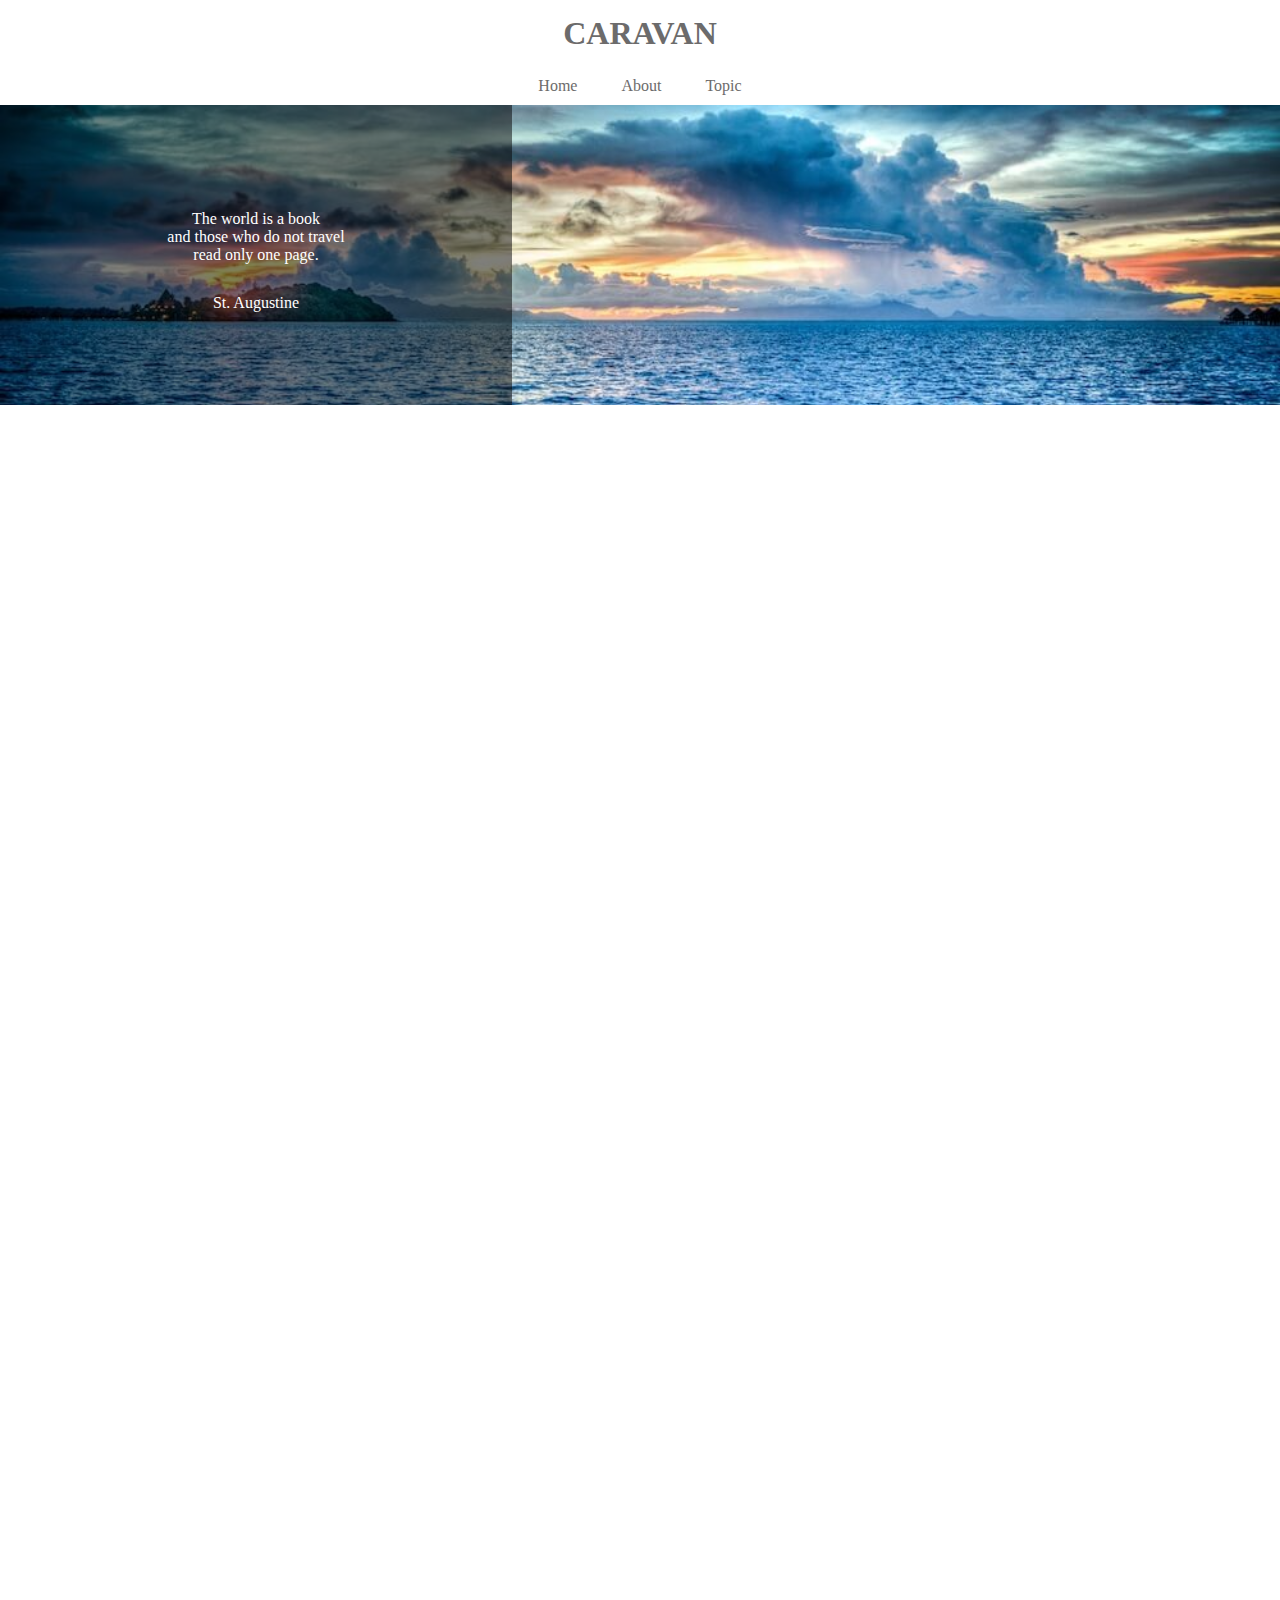
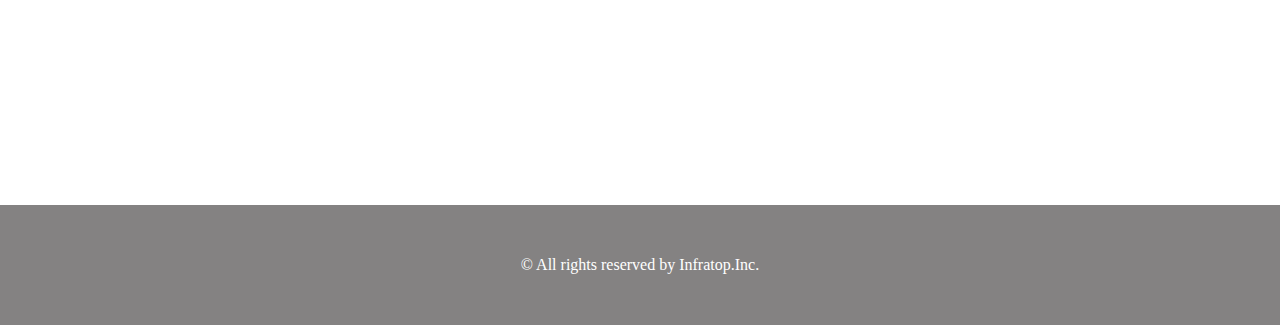
<file: caravan/index.html>
<!DOCTYPE html>
<html lang="ja">

<head>
  <meta charset="UTF-8" />
  <link rel="stylesheet" href="style.css">
  <title>CARAVAN</title>
</head>

<body>
  
  <!-- header -->
  <header>
    <h1 class="heading">
      <a href="index.html">
        CARAVAN
      </a>
    </h1>
  </header>

  <!-- navigation -->
  <nav>
    <ul class="nav-list">
      <li class="nav-list-item">
        <a href="index.html">Home</a>
      </li>
      <li class="nav-list-item">About</li>
      <li class="nav-list-item">Topic</li>
    </ul>
  </nav>

  <!-- main-visual -->
  <div class="main-visual">
    <div class="main-visual-content">
      <p class="main-visual-text">
        The world is a book <br/> 
        and those who do not travel <br/> 
        read only one page.
      </p>
      <p class="main-visual-name">
        St. Augustine
      </p>
    </div>
  </div>

  <!-- main -->
  <div class="main">
    <div class="blog"></div>
    <div class="sidebar"></div>
  </div>

  <!-- footer -->
  <footer>
    <p class="footer-text">© All rights reserved by Infratop.Inc.</p>    
  </footer>

</body>
</html>
</file>
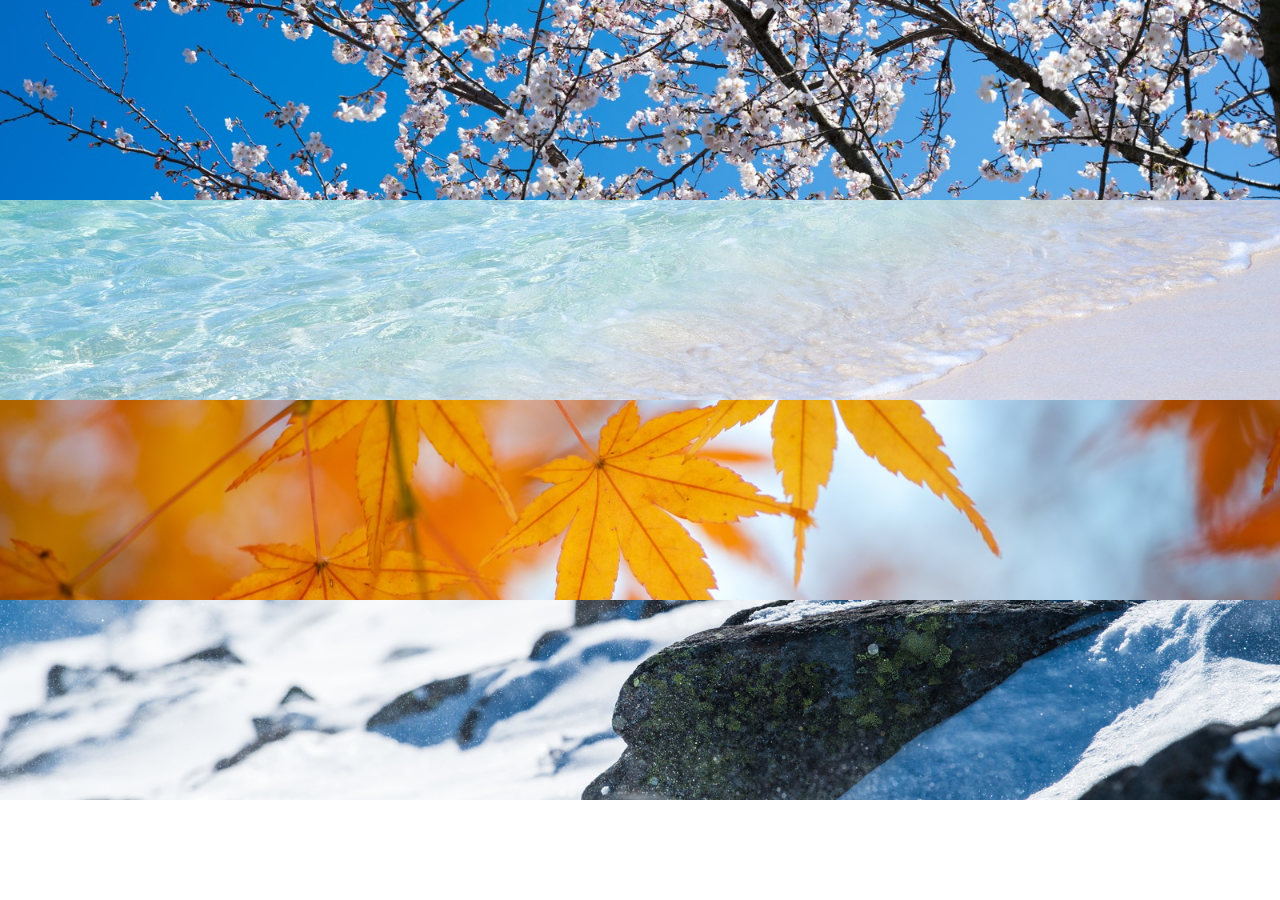
<file: chapter6_answer/index.html>
<!DOCTYPE html>
<html lang="ja">
  <head>
    <meta charset="UTF-8" />
    <title>6章演習</title>
    <link rel="stylesheet" href="style.css" />
  </head>
  <body>
    <div class="box1"></div>

    <div class="box2"></div>

    <div class="box3"></div>

    <div class="box4"></div>
  </body>
</html>
</file>
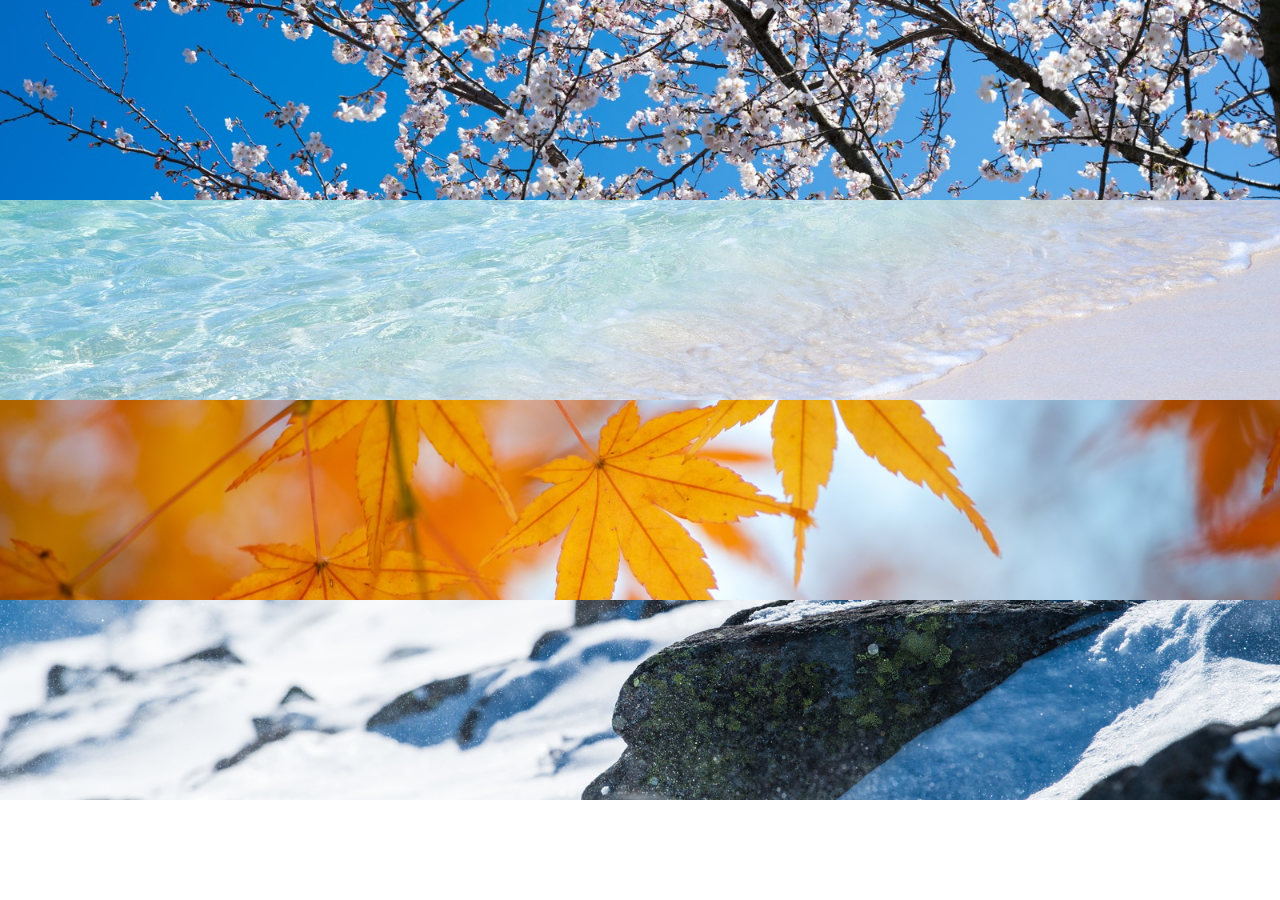
<file: exercise/index.html>
<!DOCTYPE html>
<html lang="ja">

<head>
  <meta charset="UTF-8" />
  <link rel="stylesheet" href="index.css">
  <title>1-6-exercise</title>
</head>

<body>
  <div class="content">
    <div class="photo1"></div>
    <div class="photo2"></div>
    <div class="photo3"></div>
    <div class="photo4"></div>
  </div>
</body>

</html>
</file>
<file: caravan/style.css>
*{
  margin: 0;
  padding: 0;
  box-sizing: border-box;
  color: #6c6b6b;
}

a{
  text-decoration: none;
}

header{
  width: 90%;
  padding: 15px 0;
  margin: 0 auto;
  text-align: center;
}

header .heading{
  font-size: 32px;
}

.nav-list{
  text-align: center;
  padding: 10px 0;
  margin: 0 auto;
}

.nav-list-item{
  list-style: none;
  display: inline-block;
  margin: 0 20px;
}

.main-visual{
  width: 100%;
  height: 300px;
  background-image: url(img/mv.jpg);
  background-size: cover;
  background-position: center;
}

.main-visual-content{
  width: 40%;
  height: 300px;
  background-color: rgba( 0, 0, 0, 0.5);
  text-align: center;
  padding-top: 105px;
}

.main-visual-text{
  color: white;
}

.main-visual-name {
  margin-top: 30px;
  color: #fff;
}

.main{
  width: 840px;
  display: flex;
  justify-content: center;
  margin: 0 auto;
}

.blog{
  width: 600px;
  height: 1400px;
}

.sidebar{
  width: 240px;
  height: 1400px;
}

footer{
  width: 100%;
  height: 120px;
  text-align: center;
  line-height: 120px;
  background-color: #848282;
}

.footer-text{
  color: #fff;
}
</file>
<file: chapter6_answer/style.css>
* {
  margin: 0;
  padding: 0;
  box-sizing: border-box;
}

.box1 {
  height: 200px;
  background-image: url(img/box1.jpg);
  background-size: cover;
  background-position: center;
}

.box2 {
  height: 200px;
  background-image: url(img/box2.jpg);
  background-size: cover;
  background-position: center;
}

.box3 {
  height: 200px;
  background-image: url(img/box3.jpg);
  background-size: cover;
  background-position: center;
}

.box4 {
  height: 200px;
  background-image: url(img/box4.jpg);
  background-size: cover;
  background-position: center;
}
</file>
<file: exercise/index.css>
*{
  margin: 0;
  padding: 0;
  box-sizing: border-box;
  color: #6c6b6b;
}

.content{

}

.photo1{
  background-image: url("./img/box1.jpg");
  background-size: cover;
  background-position: center;
  height: 200px;
}

.photo2{
  background-image: url("./img/box2.jpg");
  background-size: cover;
  background-position: center;
  height: 200px;
}

.photo3{
  background-image: url("./img/box3.jpg");
  background-size: cover;
  background-position: center;
  height: 200px;
}

.photo4{
  background-image: url("./img/box4.jpg");
  background-size: cover;
  background-position: center;
  height: 200px;
}
</file>
